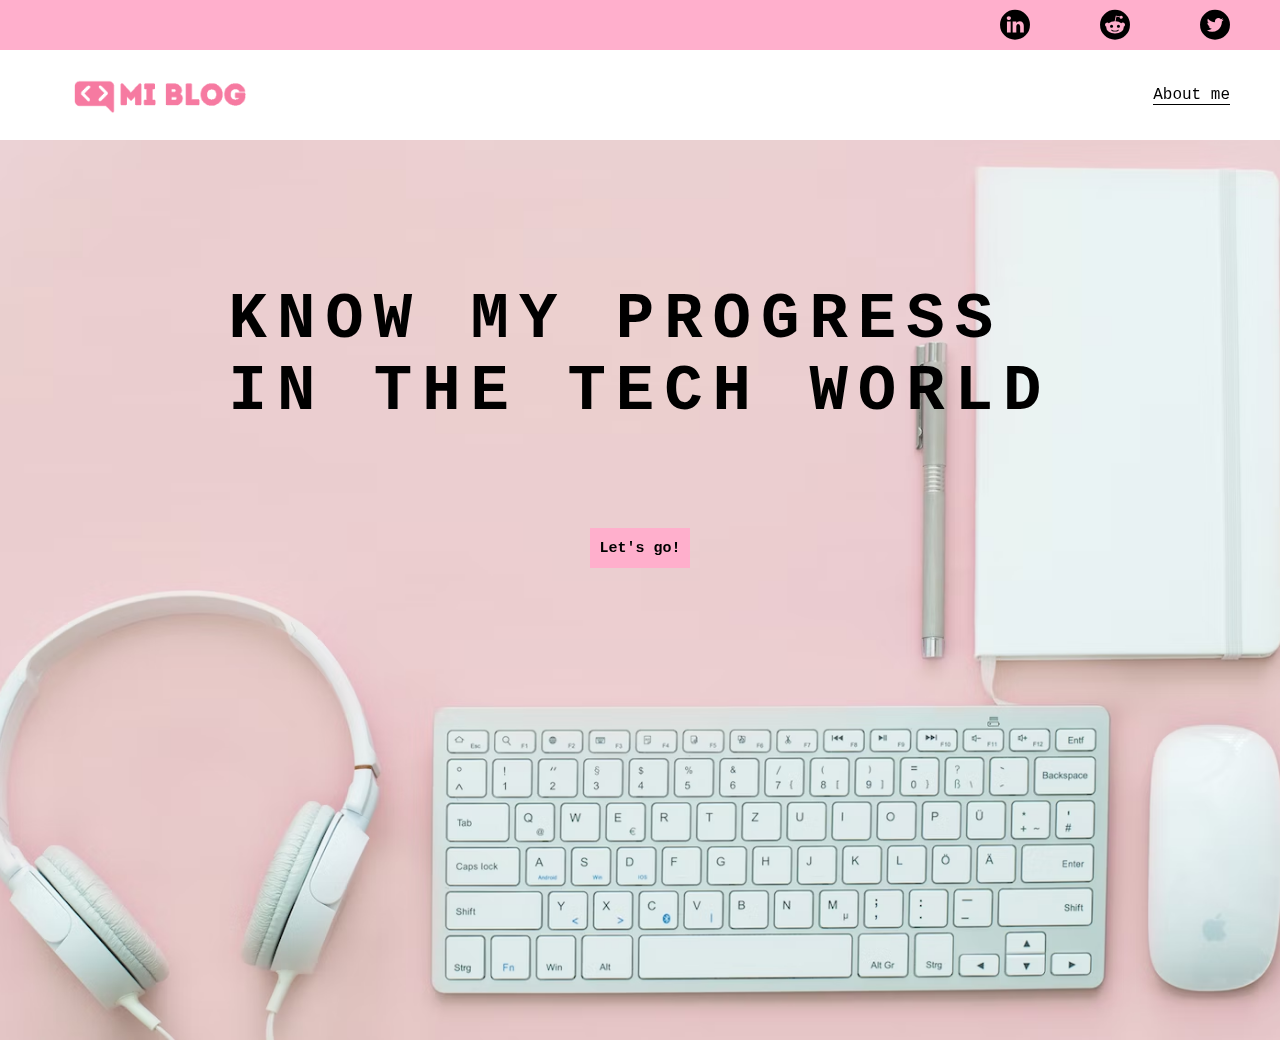
<file: index.html>
<!DOCTYPE html>
<html lang="en">
<head>
    <meta charset="UTF-8">
    <meta http-equiv="X-UA-Compatible" content="IE=edge">
    <meta name="viewport" content="width=device-width, initial-scale=1.0">
    <title>Mi Blog</title>
    <link rel="stylesheet" href="./style.css">
   <link rel="stylesheet" href="./css/font/flaticon.css">
   <link rel="styleshhet" href="./media-queries.css">
</head>
<body class="home-body">
    <header>
        <section class="header-icons-container">
            <div class="icons">
                <a href="https://www.linkedin.com/in/gimena-martinez-543973207/"><span class="flaticon-010-linkedin"></a>
                <a href="https://www.reddit.com/user/GimeMartinez95"><span class="flaticon-015-reddit"></a>
                    <a href="https://twitter.com/GimenaM84987652"><span class="flaticon-013-twitter-1"></a>
            </div>
        </section>
        <nav>
            <section class="nav-logo-container">
                <a href="./blogs.html"><img src="./assets/img/Logo-negro.png" alt="logo de mi blog"></a>
            </section>
            <section class="profile-link">
                <a href="perfil.html">About me</a>
            </section>
        </nav>
    </header>
    <main class="index-main">
        <div class="main-container">
            <h2 class="main-container-title">KNOW MY PROGRESS <br>
                IN THE TECH WORLD</h2>
            <div class="main-container-buttom">
                <a href="./blogs.html">Let's go!</a>
            </div>
        </div>
    </main>
</body>
</html>
</file>
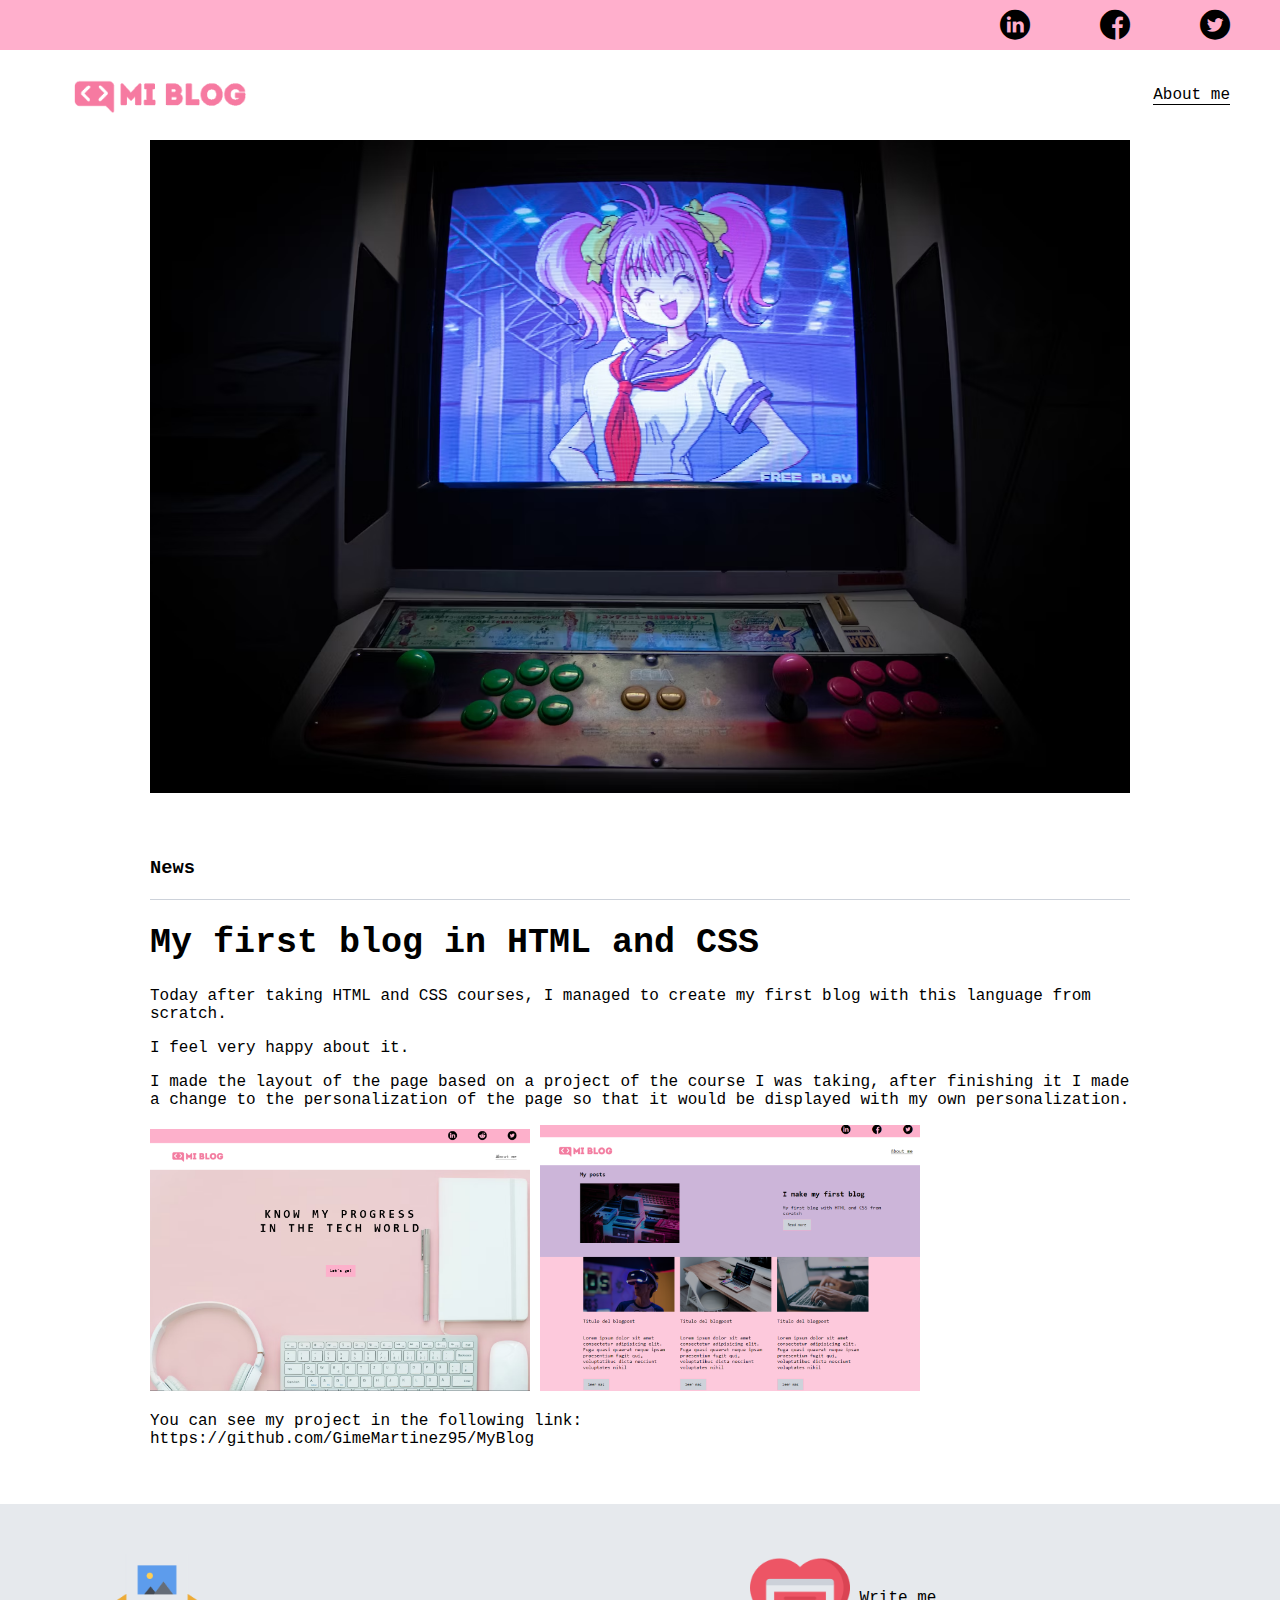
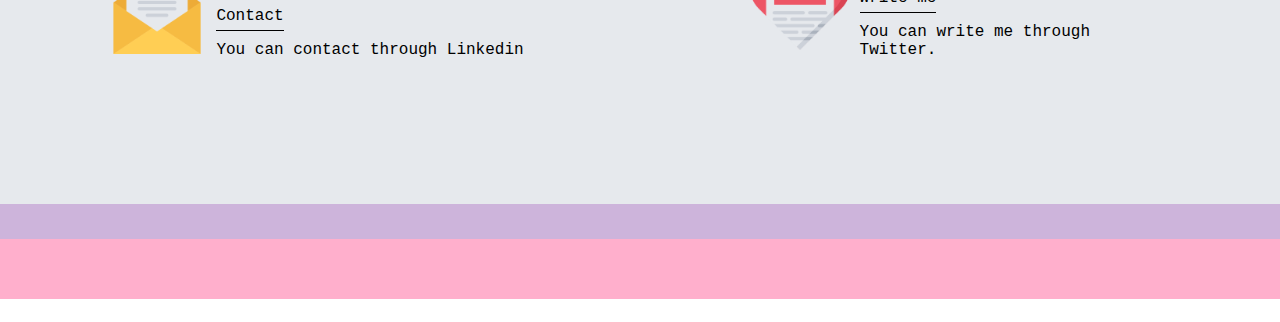
<file: blog.html>
<!DOCTYPE html>
<html lang="en">
<head>
    <meta charset="UTF-8">
    <meta http-equiv="X-UA-Compatible" content="IE=edge">
    <meta name="viewport" content="width=device-width, initial-scale=1.0">
    <title>Mi Blog</title>
    <link rel="stylesheet" href="./style.css">
   <link rel="stylesheet" href="./css/font/flaticon.css">
   <link rel="stylesheet" href="./media-queries.css">
</head>
<body>
    <header>
        <section class="header-icons-container">
            <div class="icons">
                <a href="/"><span class="flaticon-010-linkedin"></a>
                <a href="/"><span class="flaticon-001-facebook"></a>
                    <a href="/"><span class="flaticon-013-twitter-1"></a>
            </div>
        </section>
        <nav>
            <section class="nav-logo-container">
                <a href="http://127.0.0.1:5500/blogs.html"><img src="./assets/img/Logo-negro.png" alt="logo de mi blog"></a>
            </section>
            <section class="profile-link">
                <a href="perfil.html">About me</a>
            </section>
        </nav>
    </header>
    <main>
        <section class="grid-container blogpost-img-container">
            <img src="./assets/img/cover-post-00.png" alt="">
        </section>
        <section class="blogpost-main-container">
            <div class="grid-container">
                <h3>News</h3>
                <article>
                    <h1>My first blog in HTML and CSS</h1>
                    <p>Today after taking HTML and CSS courses, I managed to create my first blog with this language from scratch.</p>
                    <p>I feel very happy about it.</p>
                    <p>I made the layout of the page based on a project of the course I was taking, after finishing it I made a change to the personalization of the page so that it would be displayed with my own personalization.</p>
                    <img class="img-post-00" src="./assets/img/image-post-00.png" alt="">
                    <img class="img-post-00" src="./assets/img/image2-post-00.png" alt="">
                    <p>You can see my project in the following link: 
                        <br>https://github.com/GimeMartinez95/MyBlog
                    </p>
                </article>
            </div>
        </section>
        <section class="contact-main-container">
            <div>
                <img src="./assets/img/013-newsletter.png" alt>
                <div class="contact-left">
                <a href="https://www.linkedin.com/in/gimena-martinez-543973207/">Contact</a>
                <p>You can contact through Linkedin</p>
                </div>
            </div>
            <div>
                <img src="./assets/img/006-like.png" alt>
                <div class="contact-right">
                <a href="https://twitter.com/GimenaM84987652">Write me</a>
                <p>You can write me through Twitter.</p>
            </div>
        </section>
    </main>
    <footer>
        <p></p>
    </footer>
</body>
</html>
</file>
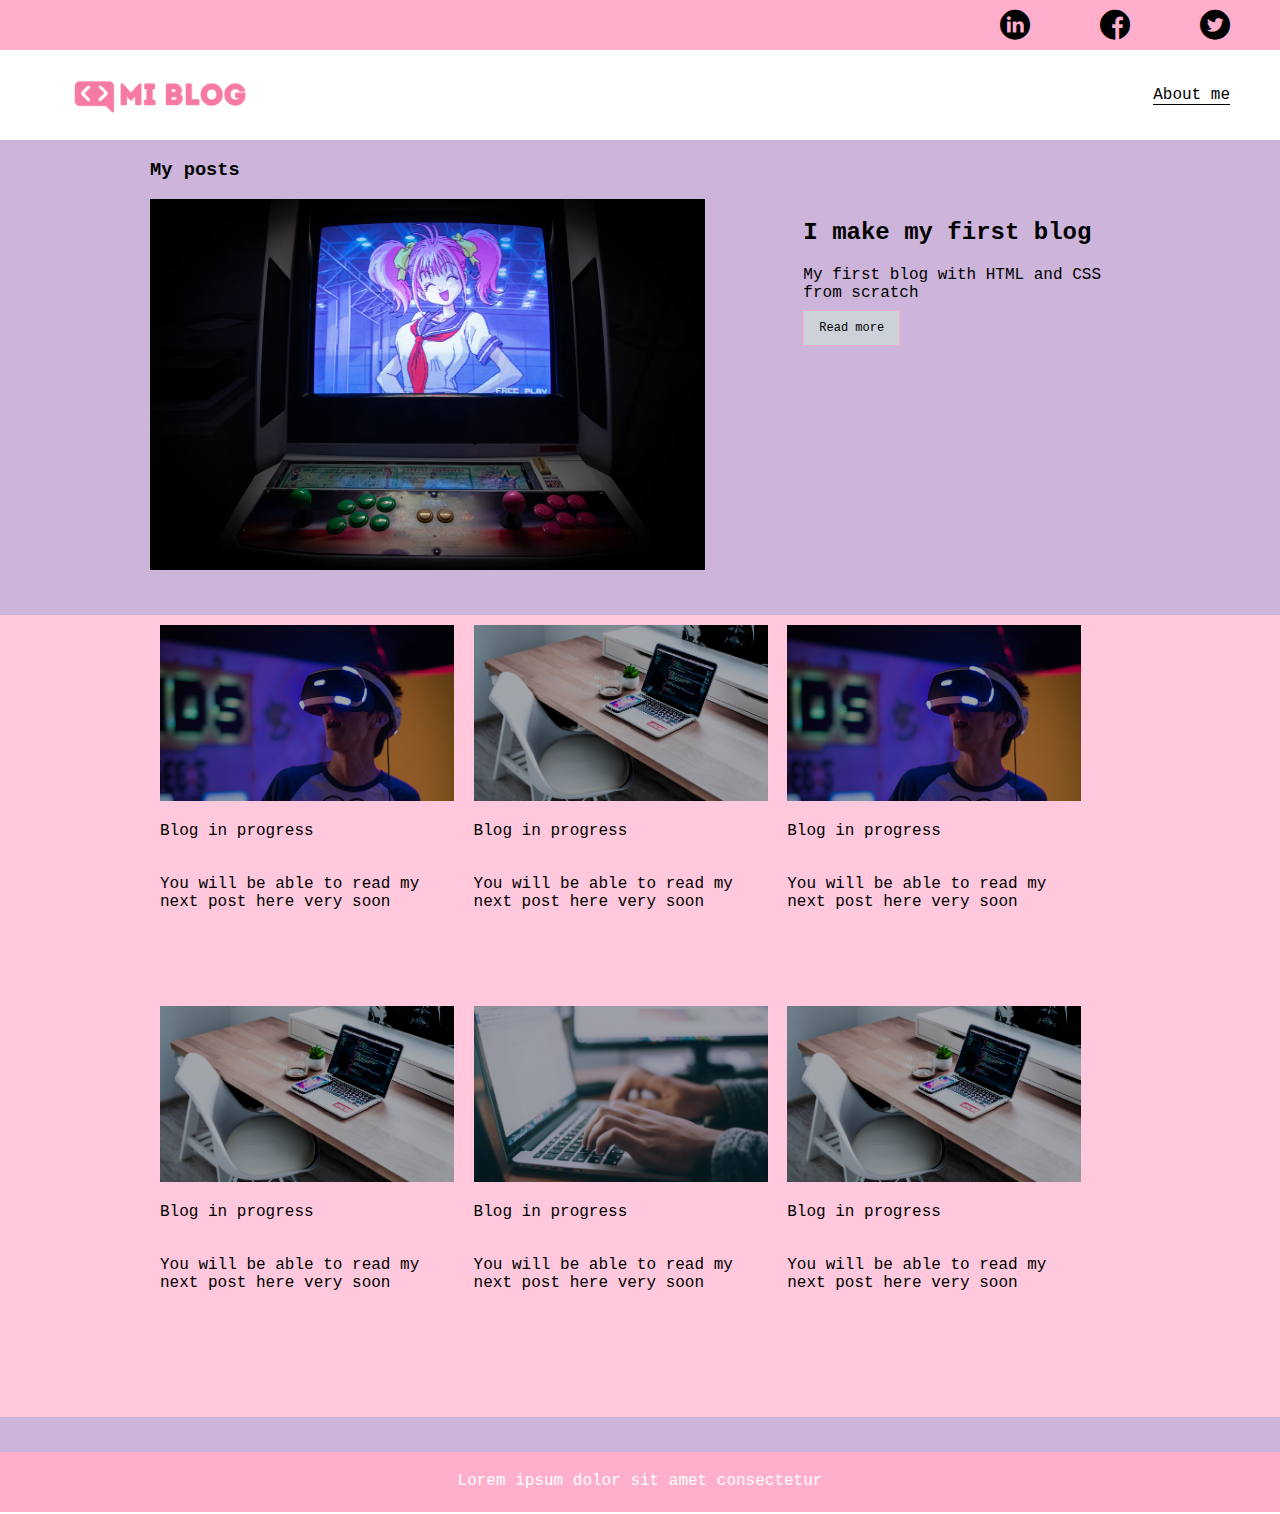
<file: blogs.html>
<!DOCTYPE html>
<html lang="en">
<head>
    <meta charset="UTF-8">
    <meta http-equiv="X-UA-Compatible" content="IE=edge">
    <meta name="viewport" content="width=device-width, initial-scale=1.0">
    <title>Mi Blog</title>
    <link rel="stylesheet" href="./style.css">
   <link rel="stylesheet" href="./css/font/flaticon.css">
   <link rel="stylesheet" href="./media-queries.css">
</head>
<body>
    <header>
        <section class="header-icons-container">
            <div class="icons">
                <a href="/"><span class="flaticon-010-linkedin"></a>
                <a href="/"><span class="flaticon-001-facebook"></a>
                    <a href="/"><span class="flaticon-013-twitter-1"></a>
            </div>
        </section>
        <nav>
            <section class="nav-logo-container">
                <a href=""><img src="./assets/img/Logo-negro.png" alt="logo de mi blog"></a>
            </section>
            <section class="profile-link">
                <a href="perfil.html">About me</a>
            </section>
        </nav>
    </header>
    <main class="blogs-main">
        <section class="blogs-news-container">
            <div class="grid-container blogs-main-news">
                <h3>My posts</h3>
                <div class="blogs-news-img-container">
                    <img src="./assets/img/cover-post-00.png" alt="">
                </div>
                <div class="blogs-news-info-container">
                    <h2>I make my first blog</h2>
                    <p>My first blog with HTML and CSS from scratch
                       </p>
                    <a href="blog.html" class="blogs-button">Read more</a>
                </div>
            </div>
            
        </section>
        <section class="blogs-posts-container">
            <div class="grid-container">
             
                <article class="post-container">
                    <img src="./assets/img/post-1.png" alt="">
                    <p>Blog in progress</p>
                    <p>You will be able to read my next post here very soon </p>
                    <!-- <a href="blog.html" class="blogs-button">leer mas</a> -->
                </article>
                <article class="post-container">
                    <img src="./assets/img/post-2.png" alt="">
                    <p>Blog in progress</p>
                    <p>You will be able to read my next post here very soon</p>
                    <!-- <a href="blog.html" class="blogs-button">leer mas</a> -->
                </article>
               
                <article class="post-container">
                    <img src="./assets/img/post-1.png" alt="">
                    <p>Blog in progress</p>
                    <p>You will be able to read my next post here very soon </p>
                    <!-- <a href="blog.html" class="blogs-button">leer mas</a> -->
                </article>
                <article class="post-container">
                    <img src="./assets/img/post-2.png" alt="">
                    <p>Blog in progress</p>
                    <p>You will be able to read my next post here very soon</p>
                    <!-- <a href="blog.html" class="blogs-button">leer mas</a> -->
                </article>
                <article class="post-container">
                    <img src="./assets/img/post-3.png" alt="">
                    <p>Blog in progress</p>
                    <p>You will be able to read my next post here very soon </p>
                    <!-- <a href="blog.html" class="blogs-button">leer mas</a> -->
                </article>
                <article class="post-container">
                    <img src="./assets/img/post-2.png" alt="">
                    <p>Blog in progress</p>
                    <p>You will be able to read my next post here very soon</p>
                    <!-- <a href="blog.html" class="blogs-button">leer mas</a> -->
                </article>
            </div>
        </section>
    </main>
    <footer>
        <p>Lorem ipsum dolor sit amet consectetur</p>
    </footer>
</body>
</html>
</file>
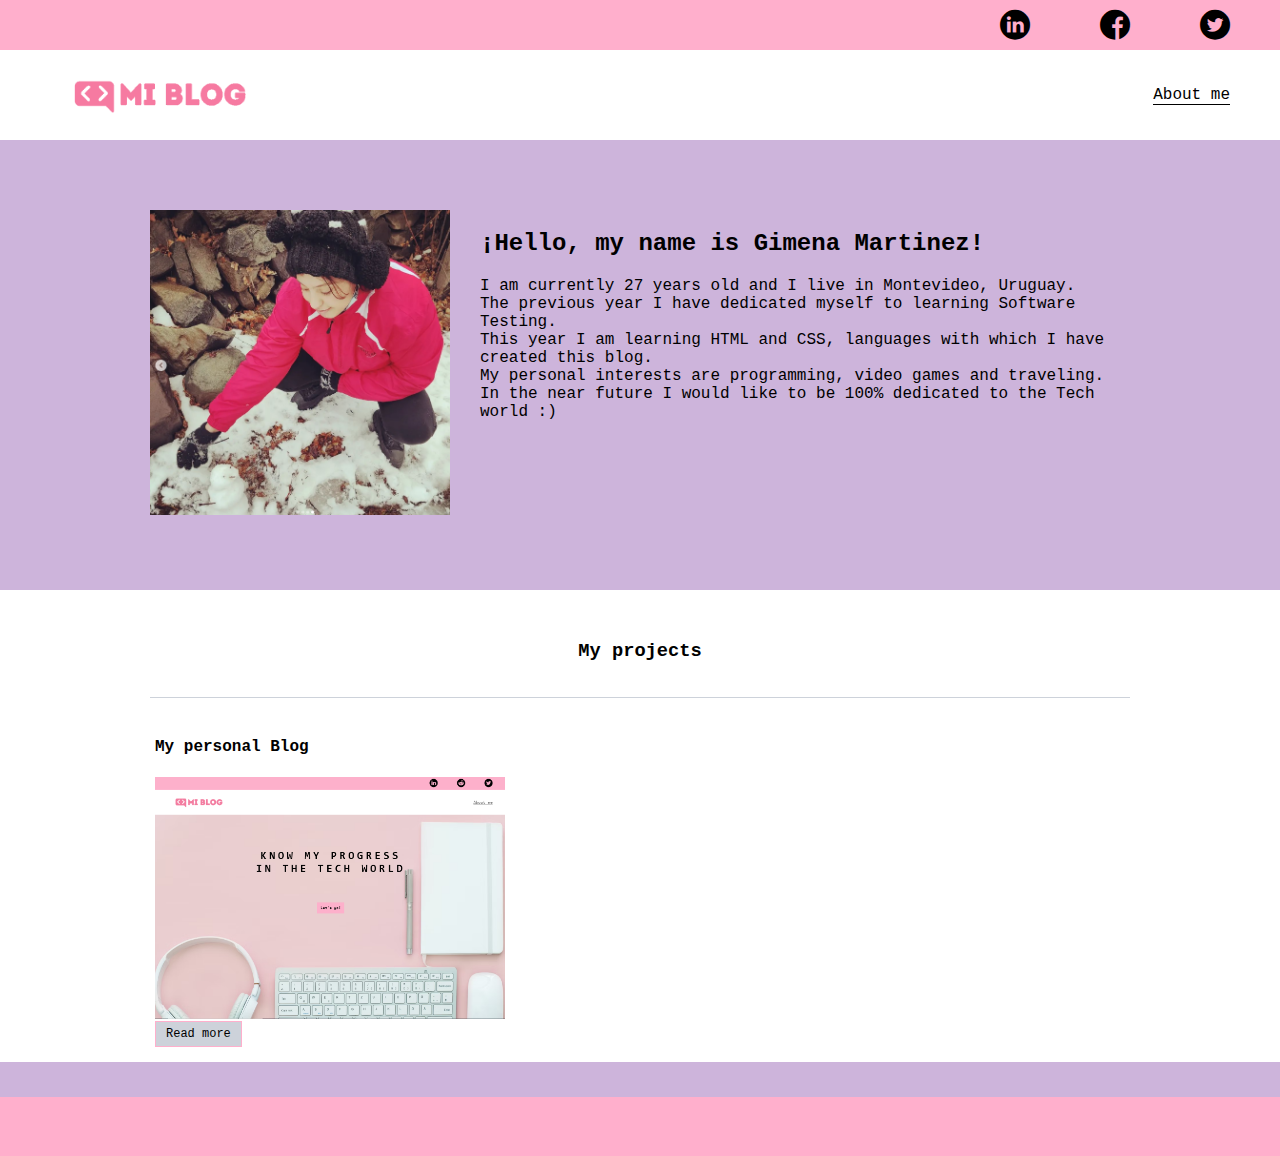
<file: perfil.html>
<!DOCTYPE html>
<html lang="en">
<head>
    <meta charset="UTF-8">
    <meta http-equiv="X-UA-Compatible" content="IE=edge">
    <meta name="viewport" content="width=device-width, initial-scale=1.0">
    <title>Mi Blog</title>
    <link rel="stylesheet" href="./style.css">
   <link rel="stylesheet" href="./css/font/flaticon.css">
   <link rel="stylesheet" href="./media-queries.css">
</head>
<body>
    <header>
        <section class="header-icons-container">
            <div class="icons">
                <a href="/"><span class="flaticon-010-linkedin"></a>
                <a href="/"><span class="flaticon-001-facebook"></a>
                    <a href="/"><span class="flaticon-013-twitter-1"></a>
            </div>
        </section>
        <nav>
            <section class="nav-logo-container">
                <a href="/index.html"><img src="./assets/img/Logo-negro.png" alt="logo de mi blog"></a>
            </section>
            <section class="profile-link">
                <a href="perfil.html">About me</a>
            </section>
        </nav>
    </header>
    <main>
        
        <section class="profile-main-container">
            <div class="grid-container profile-container">
                <div>
                <img src="./assets/img/profile-pic.png" alt="">
            </div>
            <div>
                <h2>¡Hello, my name is Gimena Martinez!</h2>
                <p>
                    I am currently 27 years old and I live in Montevideo, Uruguay.<br>
                    The previous year I have dedicated myself to learning Software Testing.<br>
                    This year I am learning HTML and CSS, languages ​​with which I have created this blog.<br>
                    My personal interests are programming, video games and traveling.<br>
                    In the near future I would like to be 100% dedicated to the Tech world :)</p>
            </div>
         
        </section>
       
        <section class="profile-main-projects">
            <div class="grid-container">
                <h3>My projects</h3>
                <div class="project-main-container">
                    <article class="project-container">
                        <h4>My personal Blog</h4>
                        
                        <img class="project-img" src="./assets/img/image-post-00.png" alt="">
                        <a href="blog.html" class="perfil-blogs-button">Read more</a>
                    </article>

                    <!-- <article class="project-container">
                        <h4>Titulo</h4>
                        <p>Lorem ipsum dolor sit amet consectetur, adipisicing elit. Culpa itaque magni in optio quam nostrum perspiciatis, impedit, sunt voluptate dolore iure nemo at quis. Magnam repudiandae vel optio error minus?</p>
                    </article>
                    <article class="project-container">
                        <h4>Titulo</h4>
                        <p>Lorem ipsum dolor sit amet consectetur, adipisicing elit. Culpa itaque magni in optio quam nostrum perspiciatis, impedit, sunt voluptate dolore iure nemo at quis. Magnam repudiandae vel optio error minus?</p>
                    </article> -->
                </div>
            </div>
        </section>
    </main>
    <footer>
        <p></p>
    </footer>
</body>
</html>
</file>
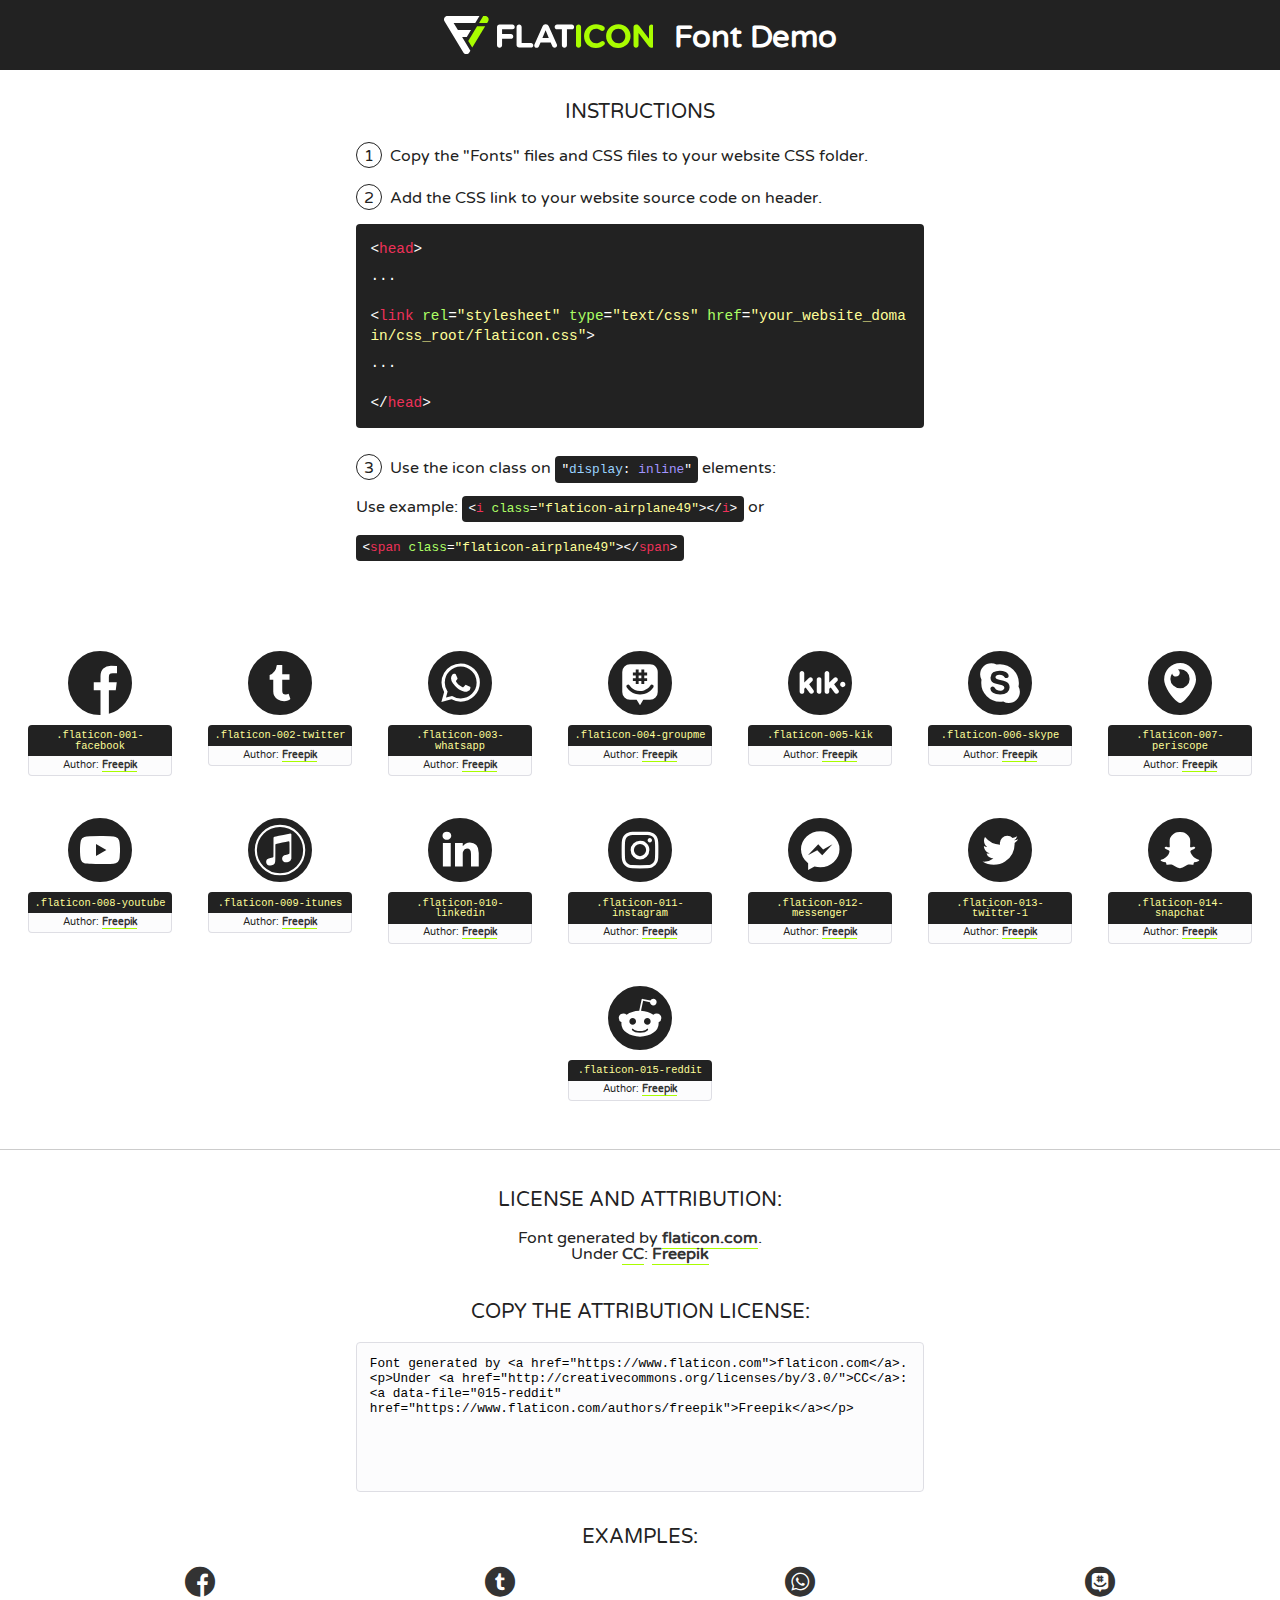
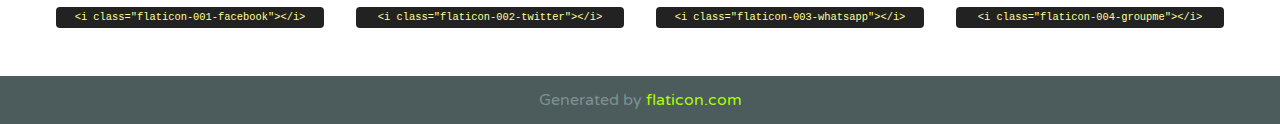
<file: css/font/flaticon.html>
<!DOCTYPE html>
<!--
  Flaticon icon font: Flaticon
  Creation date: 20/12/2018 09:27
-->
<html>
<!DOCTYPE html>
<html>

<head>
    <title>Flaticon WebFont</title>
    <link href="http://fonts.googleapis.com/css?family=Varela+Round" rel="stylesheet" type="text/css" />
    <link rel="stylesheet" type="text/css" href="flaticon.css">
    <meta charset="UTF-8">
    <style>
    html, body, div, span, applet, object, iframe,
    h1, h2, h3, h4, h5, h6, p, blockquote, pre,
    a, abbr, acronym, address, big, cite, code,
    del, dfn, em, img, ins, kbd, q, s, samp,
    small, strike, strong, sub, sup, tt, var,
    b, u, i, center,
    dl, dt, dd, ol, ul, li,
    fieldset, form, label, legend,
    table, caption, tbody, tfoot, thead, tr, th, td,
    article, aside, canvas, details, embed, 
    figure, figcaption, footer, header, hgroup, 
    menu, nav, output, ruby, section, summary,
    time, mark, audio, video {
        margin: 0;
        padding: 0;
        border: 0;
        font-size: 100%;
        font: inherit;
        vertical-align: baseline;
    }
    /* HTML5 display-role reset for older browsers */
    article, aside, details, figcaption, figure, 
    footer, header, hgroup, menu, nav, section {
        display: block;
    }
    body {
        line-height: 1;
    }
    ol, ul {
        list-style: none;
    }
    blockquote, q {
        quotes: none;
    }
    blockquote:before, blockquote:after,
    q:before, q:after {
        content: '';
        content: none;
    }
    table {
        border-collapse: collapse;
        border-spacing: 0;
    }
    body {
        font-family: 'Varela Round', Helvetica, Arial, sans-serif;
        font-size: 16px;
        color: #222;
    }
    a {
        color: #333;
        border-bottom: 1px solid #a9fd00;
        font-weight: bold;
        text-decoration: none;
    }
    * {
        -moz-box-sizing: border-box;
        -webkit-box-sizing: border-box;
        box-sizing: border-box;
        margin: 0;
        padding: 0;
    }
    [class^="flaticon-"]:before, [class*=" flaticon-"]:before, [class^="flaticon-"]:after, [class*=" flaticon-"]:after {
        font-family: Flaticon;
        font-size: 30px;
        font-style: normal;
        margin-left: 20px;
        color: #333;
    }
    .wrapper {
        max-width: 600px;
        margin: auto;
        padding: 0 1em;
    }
    .title {
        font-size: 1.25em;
        text-align: center;
        margin-bottom: 1em;
        text-transform: uppercase;
    }
    header {
        text-align: center;
        background-color: #222;
        color: #fff;
        padding: 1em;
    }
    header .logo {
        width: 210px;
        height: 38px;
        display: inline-block;
        vertical-align: middle;
        margin-right: 1em;
        border: none;
    }
    header strong {
        font-size: 1.95em;
        font-weight: bold;
        vertical-align: middle;
        margin-top: 5px;
        display: inline-block;
    }
    .demo {
        margin: 2em auto;
        line-height: 1.25em;
    }
    .demo ul li {
        margin-bottom: 1em;
    }
    .demo ul li .num {
        color: #222;
        border-radius: 20px;
        display: inline-block;
        width: 26px;
        padding: 3px;
        height: 26px;
        text-align: center;
        margin-right: 0.5em;
        border: 1px solid #222;
    }
    .demo ul li code {
        background-color: #222;
        border-radius: 4px;
        padding: 0.25em 0.5em;
        display: inline-block;
        color: #fff;
        font-family: Consolas,Monaco,Lucida Console,Liberation Mono,DejaVu Sans Mono,Bitstream Vera Sans Mono,Courier New, monospace;
        font-weight: lighter;
        margin-top: 1em;
        font-size: 0.8em;
        word-break: break-all;
    }
    .demo ul li code.big {
        padding: 1em;
        font-size: 0.9em;
    }
    .demo ul li code .red {
        color: #EF3159;
    }
    .demo ul li code .green {
        color: #ACFF65;
    }
    .demo ul li code .yellow {
        color: #FFFF99;
    }
    .demo ul li code .blue {
        color: #99D3FF;
    }
    .demo ul li code .purple {
        color: #A295FF;
    }
    .demo ul li code .dots {
        margin-top: 0.5em;
        display: block;
    }
    #glyphs {
        border-bottom: 1px solid #ccc;
        padding: 2em 0;
        text-align: center;
    }
    .glyph {
        display: inline-block;
        width: 9em;
        margin: 1em;
        text-align: center;
        vertical-align: top;
        background: #FFF;
    }
    .glyph .glyph-icon {
        padding: 10px;
        display: block;
        font-family:"Flaticon";
        font-size: 64px;
        line-height: 1;
    }
    .glyph .glyph-icon:before {
        font-size: 64px;
        color: #222;
        margin-left: 0;
    }
    .class-name {
        font-size: 0.65em;
        background-color: #222;
        color: #fff;
        border-radius: 4px 4px 0 0;
        padding: 0.5em;
        color: #FFFF99;
        font-family: Consolas,Monaco,Lucida Console,Liberation Mono,DejaVu Sans Mono,Bitstream Vera Sans Mono,Courier New, monospace;
    }
    .author-name {
        font-size: 0.6em;
        background-color: #fcfcfd;
        border: 1px solid #DEDEE4;
        border-top: 0;
        border-radius: 0 0 4px 4px;
        padding: 0.5em;
    }
    .class-name:last-child {
        font-size: 10px;
        color:#888;
    }
    .class-name:last-child a {
        font-size: 10px;
        color:#555;
    }
    .class-name:last-child a:hover {
        color:#a9fd00;
    }
    .glyph > input {
        display: block;
        width: 100px;
        margin: 5px auto;
        text-align: center;
        font-size: 12px;
        cursor: text;
    }
    .glyph > input.icon-input {
        font-family:"Flaticon";
        font-size: 16px;
        margin-bottom: 10px;
    }
    .attribution .title {
        margin-top: 2em;
    }
    .attribution textarea {
        background-color: #fcfcfd;
        padding: 1em;
        border: none;
        box-shadow: none;
        border: 1px solid #DEDEE4;
        border-radius: 4px;
        resize: none;
        width: 100%;
        height: 150px;
        font-size: 0.8em;
        font-family: Consolas,Monaco,Lucida Console,Liberation Mono,DejaVu Sans Mono,Bitstream Vera Sans Mono,Courier New, monospace;
        -webkit-appearance: none;
    }
    .iconsuse {
        margin: 2em auto;
        text-align: center;
        max-width: 1200px;
    }
    .iconsuse:after {
        content: '';
        display: table;
        clear: both;
    }
    .iconsuse .image {
        float: left;
        width: 25%;
        padding: 0 1em;
    }
    .iconsuse .image p {
        margin-bottom: 1em;
    }
    .iconsuse .image span {
        display: block;
        font-size: 0.65em;
        background-color: #222;
        color: #fff;
        border-radius: 4px;
        padding: 0.5em;
        color: #FFFF99;
        margin-top: 1em;
        font-family: Consolas,Monaco,Lucida Console,Liberation Mono,DejaVu Sans Mono,Bitstream Vera Sans Mono,Courier New, monospace;
    }
    #footer {
        text-align: center;
        background-color: #4C5B5C;
        color: #7c9192;
        padding: 1em;
    }
    #footer a {
        border: none;
        color: #a9fd00;
        font-weight: normal;
    }
    @media (max-width: 960px) {
        .iconsuse .image {
            width: 50%;
        }
    }
    @media (max-width: 560px) {
        .iconsuse .image {
            width: 100%;
        }
    }
    </style>
</head>

<body class="characters-off">

    <header>
        <a href="https://www.flaticon.com" target="_blank" class="logo">
            <svg version="1.1" xmlns="http://www.w3.org/2000/svg" xmlns:xlink="http://www.w3.org/1999/xlink" xmlns:a="http://ns.adobe.com/AdobeSVGViewerExtensions/3.0/" viewBox="0 0 560.875 102.036" enable-background="new 0 0 560.875 102.036" xml:space="preserve">
                <defs>
                </defs>
                <g>
                    <g class="letters">
                        <path fill="#ffffff" d="M141.596,29.675c0-3.777,2.985-6.767,6.764-6.767h34.438c3.426,0,6.15,2.728,6.15,6.15
                        c0,3.43-2.724,6.149-6.15,6.149h-27.674v13.091h23.719c3.429,0,6.151,2.724,6.151,6.15c0,3.43-2.723,6.149-6.151,6.149h-23.719
                        v17.574c0,3.773-2.986,6.761-6.764,6.761c-3.779,0-6.764-2.989-6.764-6.761V29.675z"></path>
                        <path fill="#ffffff" d="M193.844,29.149c0-3.781,2.985-6.767,6.764-6.767c3.776,0,6.763,2.985,6.763,6.767v42.957h25.039
                        c3.426,0,6.149,2.726,6.149,6.153c0,3.425-2.723,6.15-6.149,6.15h-31.802c-3.779,0-6.764-2.986-6.764-6.768V29.149z"></path>
                        <path fill="#ffffff" d="M241.891,75.71l21.438-48.407c1.492-3.341,4.215-5.357,7.906-5.357h0.792
                        c3.686,0,6.323,2.017,7.815,5.357l21.439,48.407c0.436,0.967,0.701,1.845,0.701,2.723c0,3.602-2.809,6.501-6.414,6.501
                        c-3.161,0-5.269-1.845-6.499-4.655l-4.132-9.661h-27.059l-4.301,10.102c-1.144,2.631-3.426,4.214-6.237,4.214
                        c-3.517,0-6.24-2.81-6.24-6.325C241.1,77.64,241.451,76.677,241.891,75.71z M279.932,58.666l-8.521-20.297l-8.526,20.297H279.932
                        z"></path>
                        <path fill="#ffffff" d="M314.864,35.387H301.86c-3.429,0-6.239-2.813-6.239-6.238c0-3.429,2.811-6.24,6.239-6.24h39.533
                        c3.426,0,6.237,2.811,6.237,6.24c0,3.425-2.811,6.238-6.237,6.238h-13.001v42.785c0,3.773-2.99,6.761-6.764,6.761
                        c-3.779,0-6.764-2.989-6.764-6.761V35.387z"></path>
                        <path fill="#A9FD00" d="M352.615,29.149c0-3.781,2.985-6.767,6.767-6.767c3.774,0,6.761,2.985,6.761,6.767v49.024
                        c0,3.773-2.987,6.761-6.761,6.761c-3.781,0-6.767-2.989-6.767-6.761V29.149z"></path>
                        <path fill="#A9FD00" d="M374.132,53.836v-0.179c0-17.481,13.178-31.801,32.065-31.801c9.22,0,15.459,2.458,20.557,6.238
                        c1.402,1.054,2.637,2.985,2.637,5.357c0,3.692-2.985,6.59-6.681,6.59c-1.845,0-3.071-0.702-4.044-1.319
                        c-3.776-2.813-7.729-4.393-12.562-4.393c-10.364,0-17.831,8.611-17.831,19.154v0.173c0,10.542,7.291,19.329,17.831,19.329
                        c5.715,0,9.492-1.756,13.359-4.834c1.049-0.874,2.458-1.491,4.039-1.491c3.429,0,6.325,2.813,6.325,6.236
                        c0,2.106-1.056,3.78-2.282,4.834c-5.539,4.834-12.036,7.733-21.878,7.733C387.572,85.464,374.132,71.493,374.132,53.836z"></path>
                        <path fill="#A9FD00" d="M433.009,53.836v-0.179c0-17.481,13.79-31.801,32.766-31.801c18.981,0,32.592,14.143,32.592,31.628v0.173
                        c0,17.483-13.785,31.807-32.769,31.807C446.625,85.464,433.009,71.32,433.009,53.836z M484.224,53.836v-0.179
                        c0-10.539-7.725-19.326-18.626-19.326c-10.893,0-18.449,8.611-18.449,19.154v0.173c0,10.542,7.73,19.329,18.626,19.329
                        C476.676,72.986,484.224,64.378,484.224,53.836z"></path>
                        <path fill="#A9FD00" d="M506.233,29.321c0-3.774,2.99-6.763,6.767-6.763h1.401c3.252,0,5.183,1.583,7.029,3.953l26.093,34.265
                        V29.059c0-3.692,2.99-6.677,6.681-6.677c3.683,0,6.671,2.985,6.671,6.677v48.934c0,3.78-2.987,6.765-6.764,6.765h-0.436
                        c-3.257,0-5.188-1.581-7.034-3.953l-27.056-35.492v32.944c0,3.687-2.985,6.676-6.678,6.676c-3.683,0-6.673-2.989-6.673-6.676
                        V29.321z"></path>
                    </g>
                    <g class="insignia">
                        <path fill="#ffffff" d="M48.372,56.137h12.517l11.156-18.537H37.186L25.688,18.539h57.825L94.668,0H9.271
                        C5.925,0,2.842,1.801,1.198,4.716c-1.644,2.907-1.593,6.482,0.134,9.343l50.38,83.501c1.678,2.781,4.689,4.476,7.938,4.476
                        c3.246,0,6.257-1.695,7.935-4.476l2.898-4.804L48.372,56.137z"></path>
                        <g class="i">
                            <path fill="#A9FD00" d="M93.575,18.539h0.031v0.004l21.652,0.004l2.705-4.488c1.727-2.861,1.778-6.436,0.133-9.343
                            C116.454,1.801,113.371,0,110.026,0h-5.294L93.575,18.539z"></path>
                            <polygon fill="#A9FD00" points="88.291,27.356 64.725,66.486 75.519,84.404 109.942,27.356"></polygon>
                        </g>
                    </g>
                </g>
            </svg>
        </a>
        <strong>Font Demo</strong>
    </header>


    <section class="demo wrapper">

        <p class="title">Instructions</p>

        <ul>
            <li>
                <span class="num">1</span>Copy the "Fonts" files and CSS files to your website CSS folder.
            </li>
            <li>
                <span class="num">2</span>Add the CSS link to your website source code on header.
                <code class="big">
                    &lt;<span class="red">head</span>&gt;
                    <br/><span class="dots">...</span>
                    <br/>&lt;<span class="red">link</span> <span class="green">rel</span>=<span class="yellow">"stylesheet"</span> <span class="green">type</span>=<span class="yellow">"text/css"</span> <span class="green">href</span>=<span class="yellow">"your_website_domain/css_root/flaticon.css"</span>&gt;
                    <br/><span class="dots">...</span>
                    <br/>&lt;/<span class="red">head</span>&gt;
                </code>
            </li>

            <li>
                <p>
                    <span class="num">3</span>Use the icon class on <code>"<span class="blue">display</span>:<span class="purple"> inline</span>"</code> elements:
                    <br />
                    Use example: <code>&lt;<span class="red">i</span> <span class="green">class</span>=<span class="yellow">&quot;flaticon-airplane49&quot;</span>&gt;&lt;/<span class="red">i</span>&gt;</code> or <code>&lt;<span class="red">span</span> <span class="green">class</span>=<span class="yellow">&quot;flaticon-airplane49&quot;</span>&gt;&lt;/<span class="red">span</span>&gt;</code>
            </li>
        </ul>

    </section>




   <section id="glyphs">          
    
      
        <div class="glyph"><div class="glyph-icon flaticon-001-facebook"></div>
            <div class="class-name">.flaticon-001-facebook</div>
            <div class="author-name">Author: <a data-file="001-facebook" href="https://www.flaticon.com/authors/freepik">Freepik</a> </div> 
        </div>        
        
        <div class="glyph"><div class="glyph-icon flaticon-002-twitter"></div>
            <div class="class-name">.flaticon-002-twitter</div>
            <div class="author-name">Author: <a data-file="002-twitter" href="https://www.flaticon.com/authors/freepik">Freepik</a> </div> 
        </div>        
        
        <div class="glyph"><div class="glyph-icon flaticon-003-whatsapp"></div>
            <div class="class-name">.flaticon-003-whatsapp</div>
            <div class="author-name">Author: <a data-file="003-whatsapp" href="https://www.flaticon.com/authors/freepik">Freepik</a> </div> 
        </div>        
        
        <div class="glyph"><div class="glyph-icon flaticon-004-groupme"></div>
            <div class="class-name">.flaticon-004-groupme</div>
            <div class="author-name">Author: <a data-file="004-groupme" href="https://www.flaticon.com/authors/freepik">Freepik</a> </div> 
        </div>        
        
        <div class="glyph"><div class="glyph-icon flaticon-005-kik"></div>
            <div class="class-name">.flaticon-005-kik</div>
            <div class="author-name">Author: <a data-file="005-kik" href="https://www.flaticon.com/authors/freepik">Freepik</a> </div> 
        </div>        
        
        <div class="glyph"><div class="glyph-icon flaticon-006-skype"></div>
            <div class="class-name">.flaticon-006-skype</div>
            <div class="author-name">Author: <a data-file="006-skype" href="https://www.flaticon.com/authors/freepik">Freepik</a> </div> 
        </div>        
        
        <div class="glyph"><div class="glyph-icon flaticon-007-periscope"></div>
            <div class="class-name">.flaticon-007-periscope</div>
            <div class="author-name">Author: <a data-file="007-periscope" href="https://www.flaticon.com/authors/freepik">Freepik</a> </div> 
        </div>        
        
        <div class="glyph"><div class="glyph-icon flaticon-008-youtube"></div>
            <div class="class-name">.flaticon-008-youtube</div>
            <div class="author-name">Author: <a data-file="008-youtube" href="https://www.flaticon.com/authors/freepik">Freepik</a> </div> 
        </div>        
        
        <div class="glyph"><div class="glyph-icon flaticon-009-itunes"></div>
            <div class="class-name">.flaticon-009-itunes</div>
            <div class="author-name">Author: <a data-file="009-itunes" href="https://www.flaticon.com/authors/freepik">Freepik</a> </div> 
        </div>        
        
        <div class="glyph"><div class="glyph-icon flaticon-010-linkedin"></div>
            <div class="class-name">.flaticon-010-linkedin</div>
            <div class="author-name">Author: <a data-file="010-linkedin" href="https://www.flaticon.com/authors/freepik">Freepik</a> </div> 
        </div>        
        
        <div class="glyph"><div class="glyph-icon flaticon-011-instagram"></div>
            <div class="class-name">.flaticon-011-instagram</div>
            <div class="author-name">Author: <a data-file="011-instagram" href="https://www.flaticon.com/authors/freepik">Freepik</a> </div> 
        </div>        
        
        <div class="glyph"><div class="glyph-icon flaticon-012-messenger"></div>
            <div class="class-name">.flaticon-012-messenger</div>
            <div class="author-name">Author: <a data-file="012-messenger" href="https://www.flaticon.com/authors/freepik">Freepik</a> </div> 
        </div>        
        
        <div class="glyph"><div class="glyph-icon flaticon-013-twitter-1"></div>
            <div class="class-name">.flaticon-013-twitter-1</div>
            <div class="author-name">Author: <a data-file="013-twitter-1" href="https://www.flaticon.com/authors/freepik">Freepik</a> </div> 
        </div>        
        
        <div class="glyph"><div class="glyph-icon flaticon-014-snapchat"></div>
            <div class="class-name">.flaticon-014-snapchat</div>
            <div class="author-name">Author: <a data-file="014-snapchat" href="https://www.flaticon.com/authors/freepik">Freepik</a> </div> 
        </div>        
        
        <div class="glyph"><div class="glyph-icon flaticon-015-reddit"></div>
            <div class="class-name">.flaticon-015-reddit</div>
            <div class="author-name">Author: <a data-file="015-reddit" href="https://www.flaticon.com/authors/freepik">Freepik</a> </div> 
        </div>        
        

    </section>



    <section class="attribution wrapper"   style="text-align:center;">

      <div class="title">License and attribution:</div><div class="attrDiv">Font generated by <a href="https://www.flaticon.com">flaticon.com</a>. <div><p>Under <a href="http://creativecommons.org/licenses/by/3.0/">CC</a>: <a data-file="015-reddit" href="https://www.flaticon.com/authors/freepik">Freepik</a></p>  </div>
      </div>
      <div class="title">Copy the Attribution License:</div>

    <textarea onclick="this.focus();this.select();">Font generated by &lt;a href=&quot;https://www.flaticon.com&quot;&gt;flaticon.com&lt;/a&gt;. <p>Under <a href="http://creativecommons.org/licenses/by/3.0/">CC</a>: <a data-file="015-reddit" href="https://www.flaticon.com/authors/freepik">Freepik</a></p>  
     </textarea>

    </section>

    <section class="iconsuse">

          <div class="title">Examples:</div>            
             
            <div class="image">
                <p>
                    <i class="glyph-icon flaticon-001-facebook"></i> 
                    <span>&lt;i class=&quot;flaticon-001-facebook&quot;&gt;&lt;/i&gt;</span>
                </p>
            </div>
            
            <div class="image">
                <p>
                    <i class="glyph-icon flaticon-002-twitter"></i> 
                    <span>&lt;i class=&quot;flaticon-002-twitter&quot;&gt;&lt;/i&gt;</span>
                </p>
            </div>
            
            <div class="image">
                <p>
                    <i class="glyph-icon flaticon-003-whatsapp"></i> 
                    <span>&lt;i class=&quot;flaticon-003-whatsapp&quot;&gt;&lt;/i&gt;</span>
                </p>
            </div>
            
            <div class="image">
                <p>
                    <i class="glyph-icon flaticon-004-groupme"></i> 
                    <span>&lt;i class=&quot;flaticon-004-groupme&quot;&gt;&lt;/i&gt;</span>
                </p>
            </div>
                       
        </div>
                            
    </section>

<div id="footer">
    <div>Generated by <a href="https://www.flaticon.com">flaticon.com</a>
    </div>
</div>



</body>
</html>
</file>
<file: style.css>
body{
    font-family: 'Roboto mono', monospace;
    margin: 0;
    padding: 0;
   
}


a{
    text-decoration: none;
    display: inline;
    color: black;
}
.home-body{
    position: fixed;
    top: 0;
    bottom: 0;
    left: 0;
    right: 0;
}
.grid-container{
        max-width: 980px;
        margin: auto;
}
header{
width: 100%;
height: 140px;
display: grid;
grid-template-rows: 1fr 1fr;
}
header .header-icons-container{
width: 100%;
height: 50px;
display: grid;
background-color: #ffafcc;
}
header .header-icons-container .icons{
width: 250px;
height: auto;
display: flex;
justify-items: flex-end;
align-items: center;
justify-content: space-between;
justify-self: end;
margin-right: 50PX;
}
header .icons span{
    color: black;
}

nav{
    display: grid;
    grid-template-columns: 1fr 1fr;
    height: 90px;
}
nav .nav-logo-container{
    margin-left: 50px;
    
}
nav .nav-logo-container img{
    width: 220px;
    margin-top: 10px;
    
}
nav .profile-link{
    display: flex;
    align-items: center;
    justify-content: flex-end;
    margin-right: 50px;
}
nav .profile-link a{
    color: black;
    border-bottom: 1px solid black;
}
.index-main {
    height: 100%;
    background-image: url(./assets/img/cover-option-3.png);
    background-size: cover;
    background-position: center;
    display: flex;
    justify-content: center;
    background-repeat: no-repeat;
}
main .main-container {
    margin-top: 5.7rem;
    font-family: monospace;
}
main .main-container .main-container-title {
    width: 100%;
    color: black;
    letter-spacing: 10px;
    font-size: 4rem;
}
main .main-container .main-container-buttom {
    height: 40px;
    background-color: #ffafcc;
    width: 100px;
    margin: 100px auto;
    display: grid;
}
main .main-container .main-container-buttom a {
    font-size: 15px;
    margin: auto;
    font-weight: bold;
}
.blogs-main{
    display: grid;
}

    .img-post-00{

        max-width: 380px;
    }

.blogs-news-container{
    background-color: #cdb4db;
    padding: 0 50px 40px;
    }
    .blogs-main-news{
        display: grid;
        grid-template-columns: 2fr 1fr;
        grid-template-rows: 2fr;
    }
    .blogs-news-img-container{
       
        grid-column: 1;
    }
    .blogs-news-img-container img{
        width: 85%;
    }
    .blogs-new-info-container{
        grid-column: 2;
    }
    .blogs-new-info-container p{
        margin-bottom: 35px;
    }
    .blogs-posts-container{
        padding: 0 50px 40px;
        background-color: #ffc8dd;
    }
   .blogs-posts-container h3{
    border-bottom: 1px solid #cdd2da;
    padding-bottom: 20px;
    text-align: center;
   }
   .blogs-button{
    border: 1px solid #ffafcc;
    padding: 10px 15px;
    font-size: 12px;
    background-color: #cdd2da;
   }
   .blogs-posts-container .post-container{
    display: inline-block;
    padding-left: 10px;
    max-width: 30%;
    margin-top: 10px;
    margin-bottom: 50px;
   }
   .blogs-posts-container .post-container p{
    margin-bottom: 35px;
   }
   .blogs-posts-container .post-container img{
    width: 100%;
   }
   footer{
    width: 100%;
    height: 60px;
    background-color: #ffafcc;
    border-top: 35px solid #cdb4db;
    text-align: center;
   }
   footer p{
    color: white;
    margin-top: 20px;

   }
   .blogpost-img-container{
    padding: 0 50px 40px;
   }
   .blogpost-img-container img{
    width: 100%;
   }
   .blogpost-main-container{
    padding: 0 50px 40px;
   }
   .blogpost-main-container h3{
    border-bottom: 1px solid #cdd2da;
    padding-bottom: 20px;
   }
   .blogpost-main-container article h1{
    font-size: 35px;
   }
   .contact-main-container{
    width: 100%;
    min-height: 250px;
    background-color: #e6e9ed;
    text-align: center;
    padding-bottom: 50px;
   }
   .contact-main-container div{
    display: inline-block;
    width: 49.5%;
    height: 100%;
   }
   .contact-main-container div a{
    border-bottom: 1px solid black;
    padding-bottom: 5px;
   }
   .contact-main-container .contact-left, .contact-right{
    text-align: initial;
    margin-top: 85px;
   }
   .contact-main-container img{
    width: 100px;
   }
  .profile-main-container{
    padding: 70px 20px;
    background-color: #cdb4db;
    margin-bottom: 50px;

  }
  .profile-main-container img{
    width: 300px;
    margin-right: 30px;
  }
  .profile-main-container .profile-container{
    display: flex
    ;
  }
  .profile-main-projects{
    padding: 0 50px;
  }
  .project-img{
    max-width: 350px;
   
  }
  .profile-main-projects h3{
    border-bottom: 1px solid #cdd2da; 
    padding-bottom: 35px;
    text-align: center; 
}
.project-main-container{
    display: grid;
    grid-template-columns: 1fr 1fr 1fr;
    margin-bottom: 20px;
}
.project-container{
    padding: 0 5px;
}
.perfil-blogs-button{
    margin-bottom: 20px;
    border: 1px solid #ffafcc;
    padding: 5px 10px;
    font-size: 12px;
    background-color: #cdd2da;
  
  
}
</file>
<file: css/font/flaticon.css>
/*
  	Flaticon icon font: Flaticon
  	Creation date: 20/12/2018 09:27
  	*/

@font-face {
  font-family: "Flaticon";
  src: url("./Flaticon.eot");
  src: url("./Flaticon.eot?#iefix") format("embedded-opentype"),
       url("./Flaticon.woff") format("woff"),
       url("./Flaticon.ttf") format("truetype"),
       url("./Flaticon.svg#Flaticon") format("svg");
  font-weight: normal;
  font-style: normal;
}

@media screen and (-webkit-min-device-pixel-ratio:0) {
  @font-face {
    font-family: "Flaticon";
    src: url("./Flaticon.svg#Flaticon") format("svg");
  }
}

[class^="flaticon-"]:before, [class*=" flaticon-"]:before,
[class^="flaticon-"]:after, [class*=" flaticon-"]:after {   
  font-family: Flaticon;
        font-size: 30px;
font-style: normal;
margin-left: 20px;
}

.flaticon-001-facebook:before { content: "\f100"; }
.flaticon-002-twitter:before { content: "\f101"; }
.flaticon-003-whatsapp:before { content: "\f102"; }
.flaticon-004-groupme:before { content: "\f103"; }
.flaticon-005-kik:before { content: "\f104"; }
.flaticon-006-skype:before { content: "\f105"; }
.flaticon-007-periscope:before { content: "\f106"; }
.flaticon-008-youtube:before { content: "\f107"; }
.flaticon-009-itunes:before { content: "\f108"; }
.flaticon-010-linkedin:before { content: "\f109"; }
.flaticon-011-instagram:before { content: "\f10a"; }
.flaticon-012-messenger:before { content: "\f10b"; }
.flaticon-013-twitter-1:before { content: "\f10c"; }
.flaticon-014-snapchat:before { content: "\f10d"; }
.flaticon-015-reddit:before { content: "\f10e"; }
</file>
<file: media-queries.css>
@media (max-width: 900px){
    .blogs-main-new{
        grid-template-columns: 1fr;
        grid-template-rows: 3fr;
    }
    .blogs-news-img-container{
        grid-row: 2;
    }
    .blogs-news-info-container{
        grid-column: 1;
        grid-row: 3;
    }
    .blogs-posts-container .post-container{
        max-width: 45%;
    }
    .project-main-container{
        grid-template-columns: 1fr 1fr;
        grid-template-rows: 2fr;
    }
    .profile-main-container .profile-container{
        display: block;
    }
  

@media(max-width: 600px){
    .blogs-posts-container .post-container{
        max-width: 95%;
    }
   
}
</file>
